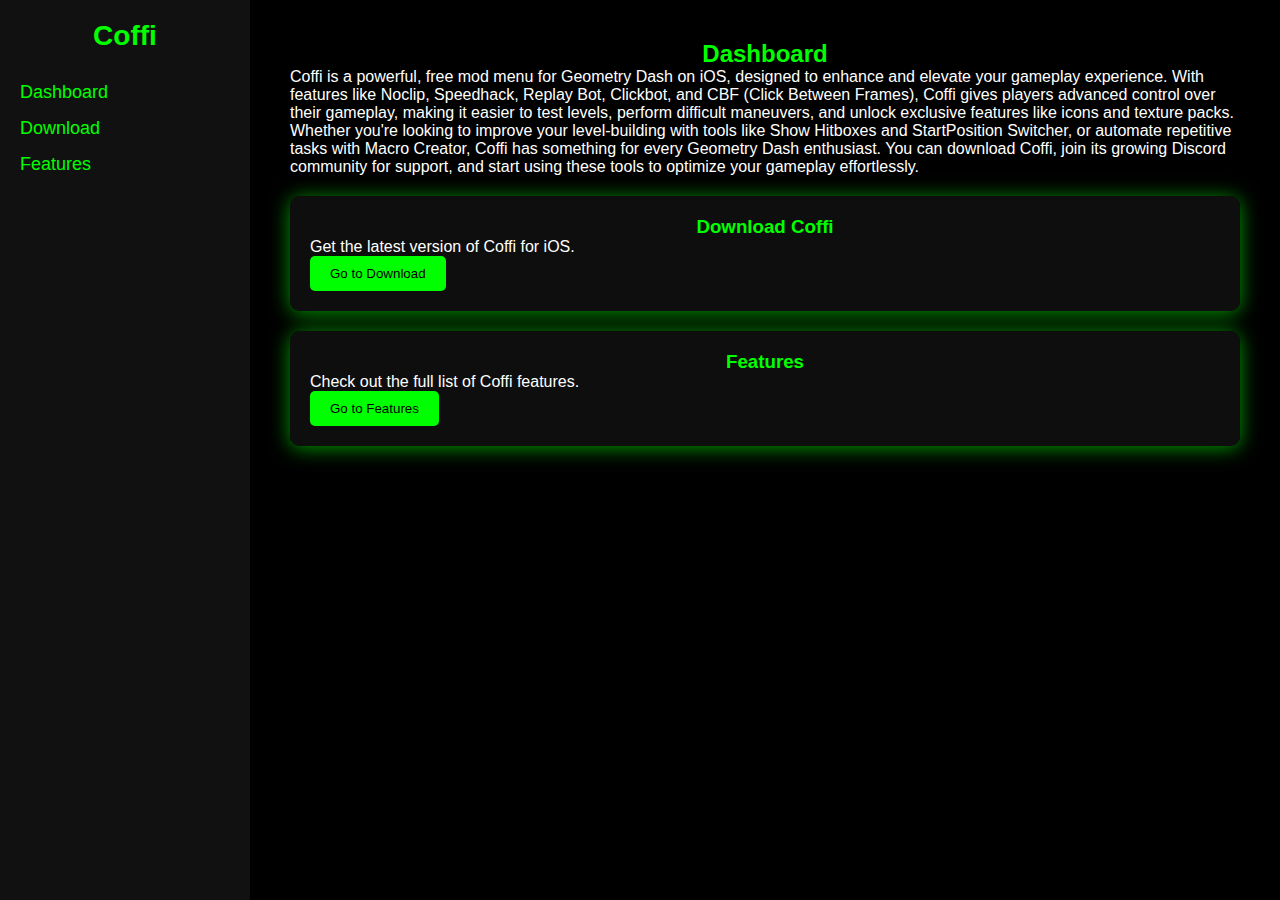
<file: index.html>
<!DOCTYPE html>
<html lang="en">
<head>
    <meta charset="UTF-8">
    <meta name="viewport" content="width=device-width, initial-scale=1.0">
    <title>Coffi Dashboard</title>
    <link rel="stylesheet" href="style.css">
</head>
<body>
    <div class="container">
        <nav class="sidebar">
            <div class="logo">
                <h2>Coffi</h2>
            </div>
            <ul class="nav-links">
                <li><a href="index.html">Dashboard</a></li>
                <li><a href="download.html">Download</a></li>
                <li><a href="features.html">Features</a></li>
            </ul>
        </nav>

        <main class="content">
            <header class="topbar">
                <h2>Dashboard</h2>
            </header>

            <p>Coffi is a powerful, free mod menu for Geometry Dash on iOS, designed to enhance and elevate your gameplay experience. With features like Noclip, Speedhack, Replay Bot, Clickbot, and CBF (Click Between Frames), Coffi gives players advanced control over their gameplay, making it easier to test levels, perform difficult maneuvers, and unlock exclusive features like icons and texture packs. Whether you're looking to improve your level-building with tools like Show Hitboxes and StartPosition Switcher, or automate repetitive tasks with Macro Creator, Coffi has something for every Geometry Dash enthusiast. You can download Coffi, join its growing Discord community for support, and start using these tools to optimize your gameplay effortlessly.</p>

            <section class="dashboard">
                <div class="card">
                    <h3>Download Coffi</h3>
                    <p>Get the latest version of Coffi for iOS.</p>
                    <button onclick="location.href='download.html'">Go to Download</button>
                </div>
                <div class="card">
                    <h3>Features</h3>
                    <p>Check out the full list of Coffi features.</p>
                    <button onclick="location.href='features.html'">Go to Features</button>
                </div>
            </section>
        </main>
    </div>
</body>
</html>
</file>
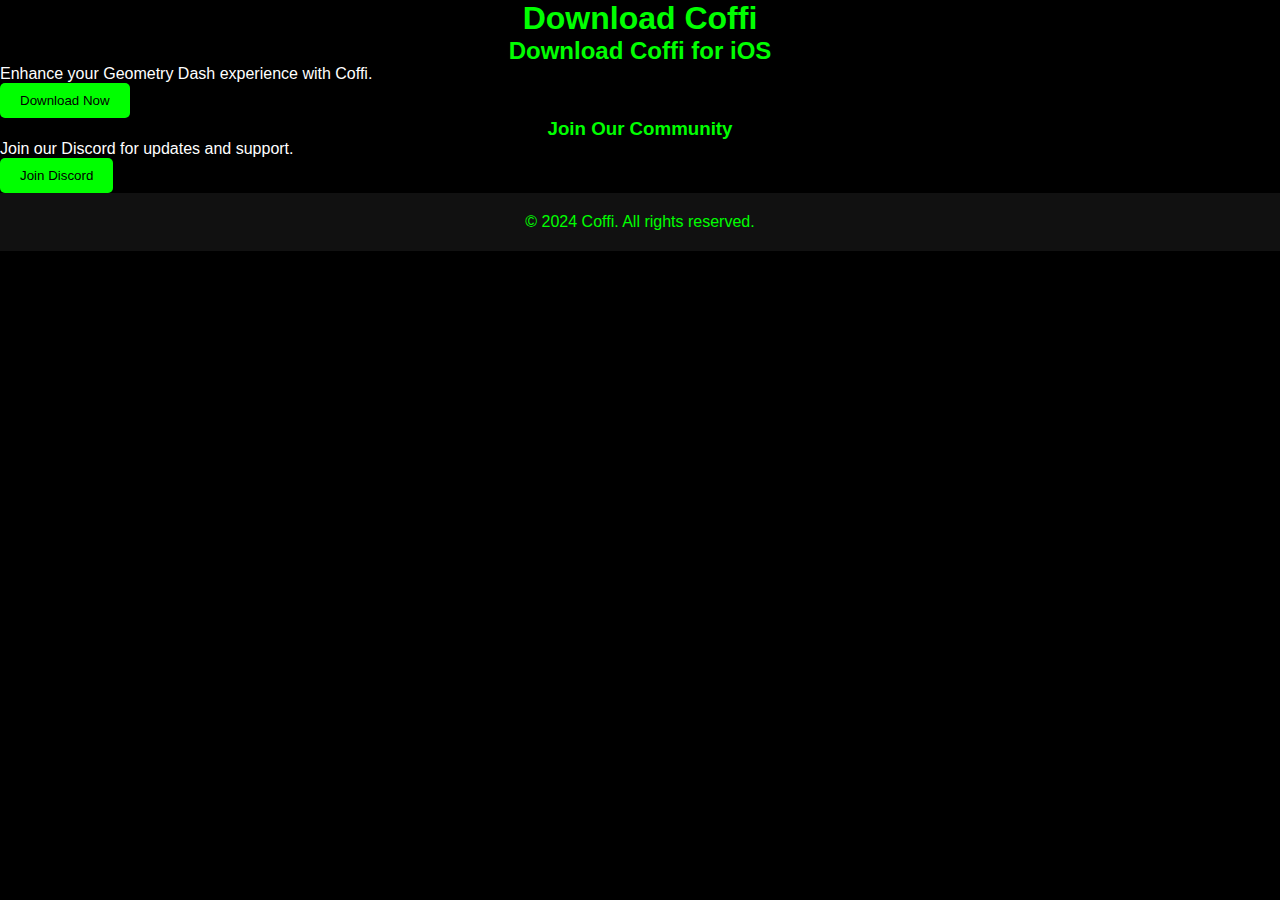
<file: download.html>
<!DOCTYPE html>
<html lang="en">
<head>
    <meta charset="UTF-8">
    <meta name="viewport" content="width=device-width, initial-scale=1.0">
    <title>Download Coffi</title>
    <link rel="stylesheet" href="style.css">
</head>
<body>
    <header>
        <h1>Download Coffi</h1>
    </header>

    <main>
        <section class="download-section">
            <h2>Download Coffi for iOS</h2>
            <p>Enhance your Geometry Dash experience with Coffi.</p>

            <button id="downloadBtn">Download Now</button>

            <div class="discord-section">
                <h3>Join Our Community</h3>
                <p>Join our Discord for updates and support.</p>
                <button id="discordBtn">Join Discord</button>
            </div>
        </section>
    </main>

    <footer>
        <p>&copy; 2024 Coffi. All rights reserved.</p>
    </footer>

    <script>
        document.getElementById('discordBtn').addEventListener('click', function() {
            window.location.href = "https://discord.gg/uBfdarmkQf";
        });
    </script>
</body>
</html>
</file>
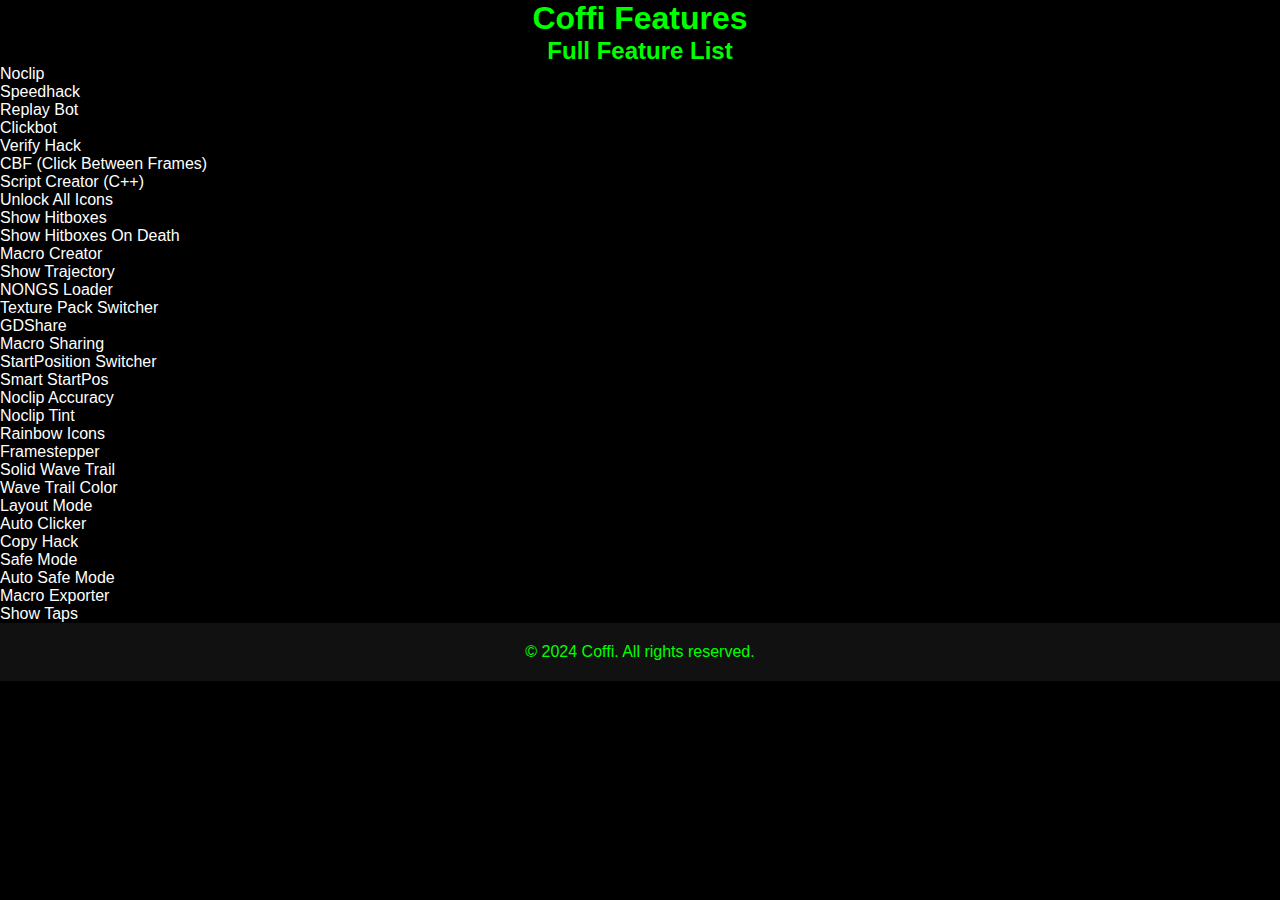
<file: features.html>
<!DOCTYPE html>
<html lang="en">
<head>
    <meta charset="UTF-8">
    <meta name="viewport" content="width=device-width, initial-scale=1.0">
    <title>Coffi Features</title>
    <link rel="stylesheet" href="style.css">
</head>
<body>
    <header>
        <h1>Coffi Features</h1>
    </header>

    <main>
        <section class="features-section">
            <h2>Full Feature List</h2>
            <ul>
                <li>Noclip</li>
                <li>Speedhack</li>
                <li>Replay Bot</li>
                <li>Clickbot</li>
                <li>Verify Hack</li>
                <li>CBF (Click Between Frames)</li>
                <li>Script Creator (C++)</li>
                <li>Unlock All Icons</li>
                <li>Show Hitboxes</li>
                <li>Show Hitboxes On Death</li>
                <li>Macro Creator</li>
                <li>Show Trajectory</li>
                <li>NONGS Loader</li>
                <li>Texture Pack Switcher</li>
                <li>GDShare</li>
                <li>Macro Sharing</li>
                <li>StartPosition Switcher</li>
                <li>Smart StartPos</li>
                <li>Noclip Accuracy</li>
                <li>Noclip Tint</li>
                <li>Rainbow Icons</li>
                <li>Framestepper</li>
                <li>Solid Wave Trail</li>
                <li>Wave Trail Color</li>
                <li>Layout Mode</li>
                <li>Auto Clicker</li>
                <li>Copy Hack</li>
                <li>Safe Mode</li>
                <li>Auto Safe Mode</li>
                <li>Macro Exporter</li>
                <li>Show Taps</li>
            </ul>
        </section>
    </main>

    <footer>
        <p>&copy; 2024 Coffi. All rights reserved.</p>
    </footer>
</body>
</html>
</file>
<file: style.css>
/* Reset */
* {
    margin: 0;
    padding: 0;
    box-sizing: border-box;
}

/* General Styling */
body {
    font-family: 'Arial', sans-serif;
    background-color: #000;
    color: #fff;
}

h1, h2, h3 {
    text-align: center;
    color: #0f0;
    animation: glow 1.5s ease-in-out infinite alternate;
}

/* Sidebar styling */
.container {
    display: flex;
    height: 100vh;
}

.sidebar {
    width: 250px;
    background-color: #111;
    padding: 20px;
    color: #0f0;
    animation: slideInLeft 1s ease-out forwards;
}

.logo h2 {
    text-align: center;
    margin-bottom: 30px;
    font-size: 28px;
    color: #0f0;
}

.nav-links {
    list-style-type: none;
}

.nav-links li {
    margin: 15px 0;
}

.nav-links a {
    color: #0f0;
    text-decoration: none;
    font-size: 18px;
    display: block;
    transition: all 0.3s;
}

.nav-links a:hover {
    color: #fff;
    text-shadow: 0 0 10px #0f0, 0 0 20px #0f0;
}

/* Content styling */
.content {
    flex: 1;
    padding: 40px;
}

.card {
    background-color: rgba(15, 15, 15, 0.9);
    padding: 20px;
    border-radius: 10px;
    box-shadow: 0 2px 20px rgba(0, 255, 0, 0.6);
    margin: 20px 0;
    transition: transform 0.3s ease, box-shadow 0.3s ease;
}

.card:hover {
    transform: scale(1.05);
    box-shadow: 0 5px 30px rgba(0, 255, 0, 1);
}

button {
    background-color: #0f0;
    color: #000;
    border: none;
    padding: 10px 20px;
    border-radius: 5px;
    cursor: pointer;
    transition: background-color 0.3s ease;
}

button:hover {
    background-color: #fff;
    color: #000;
}

/* Footer styling */
footer {
    text-align: center;
    padding: 20px;
    background-color: #111;
    color: #0f0;
}

/* Neon glow animation */
@keyframes glow {
    from {
        text-shadow: 0 0 10px #0f0, 0 0 20px #0f0, 0 0 30px #0f0;
    }
    to {
        text-shadow: 0 0 20px #0f0, 0 0 30px #0f0, 0 0 40px #0f0;
    }
}

/* Slide in animation */
@keyframes slideInLeft {
    0% {
        transform: translateX(-100%);
    }
    100% {
        transform: translateX(0);
    }
}
</file>
